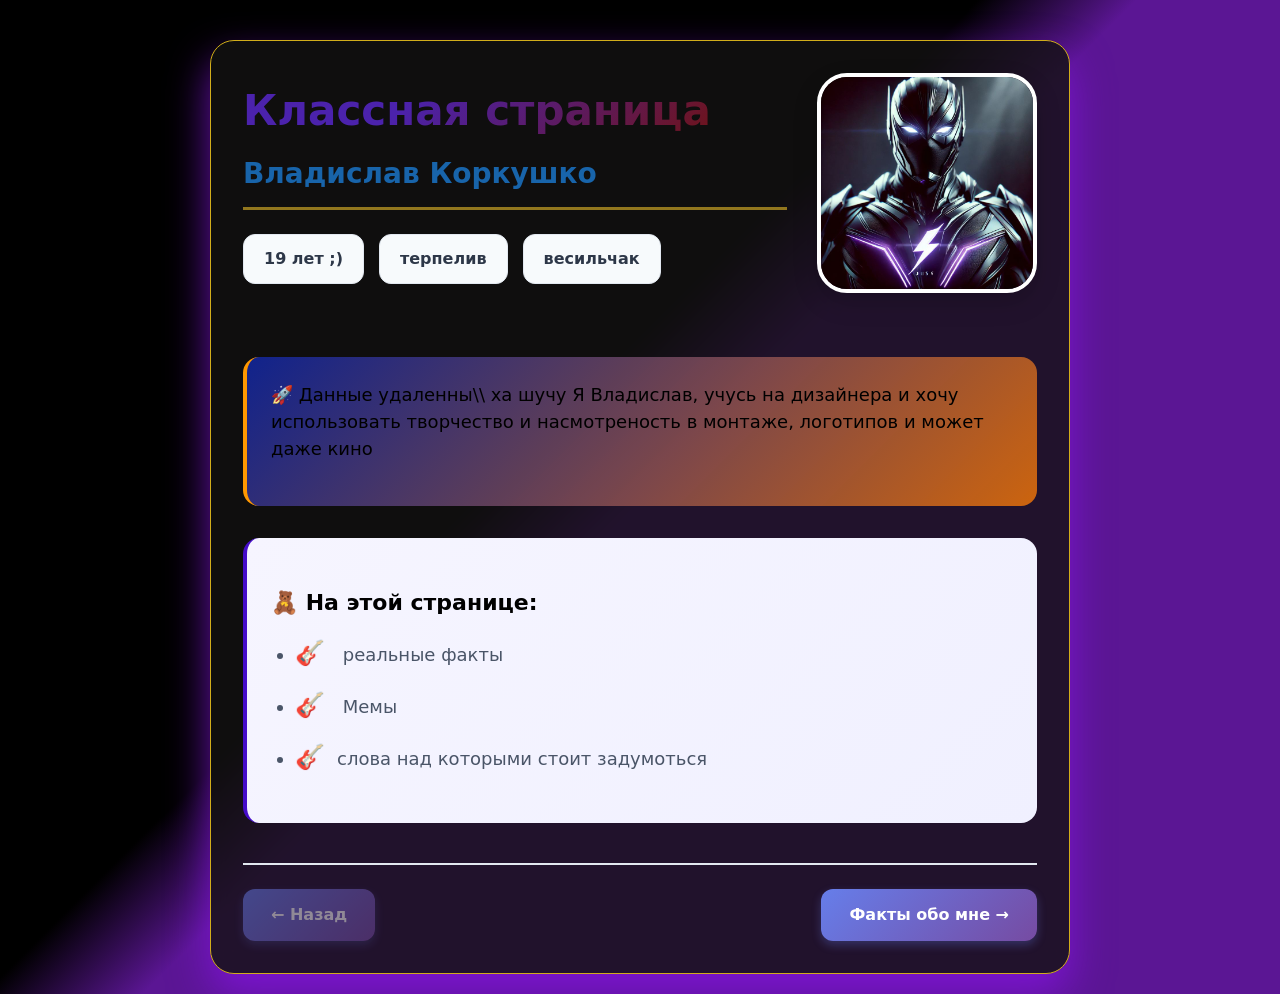
<file: index.html>
<!DOCTYPE html>
<html lang="ru">
<head>
    <meta charset="UTF-8">
    <meta name="viewport" content="width=device-width, initial-scale=1.0">
    <title>The hero - Космическая страница</title>
    <link rel="stylesheet" href="styles.css">
</head>
<body>
    <div class="content">
        <div class="container">
            <div class="header-with-image">
                <div class="header-text">
                    <h1>Классная страница</h1>
                    <h2>Владислав Коркушко</h2>
                    <div class="stats">
                        <span class="stat">19 лет ;)</span>
                        <span class="stat">терпелив</span>
                        <span class="stat">весильчак</span>
                    </div>
                </div>
                <img src="images/34.jpg" alt="Я" class="racoon-image">
            </div>
            
            <div class="intro-text">
                <p>🚀 Данные удаленны\\ ха шучу Я Владислав, учусь на дизайнера и хочу использовать творчество и насмотреность в монтаже, логотипов и может даже кино
            </div>
            
            <div class="section-list">
                <h3>🧸 На этой странице:</h3>
                <ul>
                    <li><span class="emoji">🎸</span> реальные факты</li>
                    <li><span class="emoji">🎸</span> Мемы</li>
                    <li><span class="emoji">🎸</span>слова над которыми стоит задумоться
                </ul>
            </div>
            
            <div class="page-navigation">
                <a href="#" class="nav-btn" style="opacity: 0.5; pointer-events: none;">← Назад</a>
                <a href="facts.html" class="nav-btn">Факты обо мне →</a>
            </div>
        </div>
    </div>
</body>
</html>
</file>
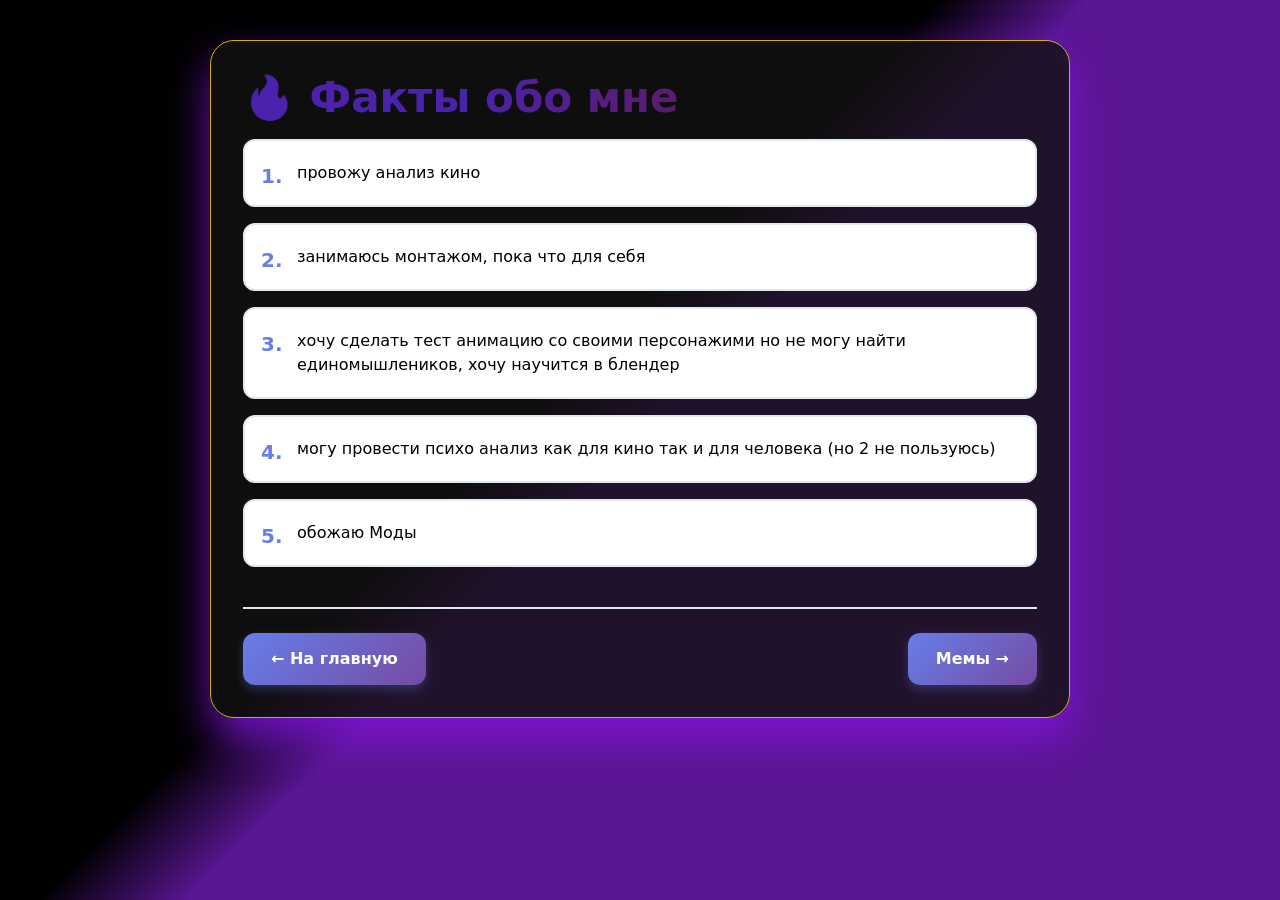
<file: facts.html>
<!DOCTYPE html>
<html lang="ru">
<head>
    <meta charset="UTF-8">
    <meta name="viewport" content="width=device-width, initial-scale=1.0">
    <title>Факты обо мне</title>
    <link rel="stylesheet" href="styles.css">
</head>
<body>
    <div class="content">
        <div class="container">
            <h1>🔥 Факты обо мне</h1>
            
            <div class="fact-list">
                <div class="fact-item">провожу анализ кино</div>
                <div class="fact-item">занимаюсь монтажом, пока что для себя</div>
                <div class="fact-item">хочу сделать тест анимацию со своими персонажими но не могу найти единомышлеников, хочу научится в блендер</div>
                <div class="fact-item">могу провести психо анализ как для кино так и для человека (но 2 не пользуюсь)</div>
                <div class="fact-item">обожаю Моды</div>
            </div>
            
            <div class="page-navigation">
                <a href="index.html" class="nav-btn">← На главную</a>
                <a href="memes.html" class="nav-btn">Мемы →</a>
            </div>
        </div>
    </div>
</body>
</html>
</file>
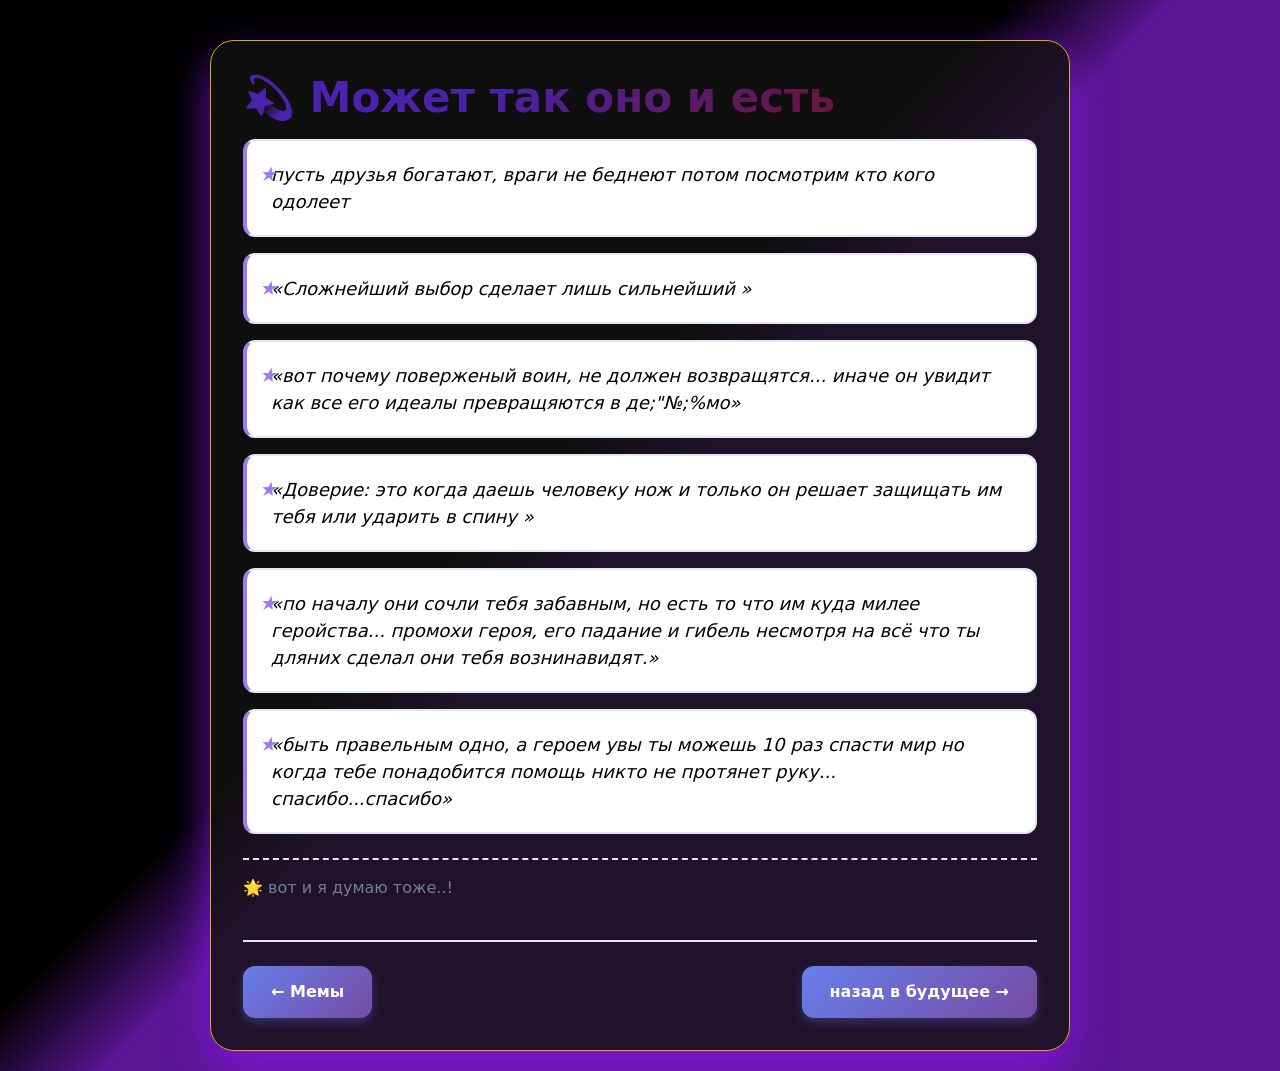
<file: quotes.html>
<!DOCTYPE html>
<html lang="ru">
<head>
    <meta charset="UTF-8">
    <meta name="viewport" content="width=device-width, initial-scale=1.0">
    <title>Цитаты -</title>
    <link rel="stylesheet" href="styles.css">
</head>
<body>
    <div class="content">
        <div class="container">
            <h1>💫 Может так оно и есть</h1>
            
            <div class="quote-item">пусть друзья богатают, враги не беднеют потом посмотрим кто кого одолеет</div>
            <div class="quote-item">«Сложнейший выбор сделает лишь сильнейший »</div>
            <div class="quote-item">«вот почему поверженый воин, не должен возвращятся... иначе он увидит как все его идеалы превращяются в де;"№;%мо»</div>
            <div class="quote-item">«Доверие: это когда даешь человеку нож и только он решает защищать им тебя или ударить в спину »</div>
            <div class="quote-item">«по началу они сочли тебя забавным, но есть то что им куда милее геройства... промохи героя, его падание и гибель несмотря на всё что ты дляних сделал они тебя вознинавидят.»</div>
            <div class="quote-item">«быть правельным одно, а героем увы ты можешь 10 раз спасти мир но когда тебе понадобится помощь никто не протянет руку... спасибо...спасибо»</div>
            
            <div style="clear: both;"></div>
            
            <div class="note">🌟 вот и я думаю тоже..!</div>
            
            <div class="page-navigation">
                <a href="memes.html" class="nav-btn">← Мемы</a>
                <a href="index.html" class="nav-btn">назад в будущее →</a>
            </div>
        </div>
    </div>
</body>
</html>
</file>
<file: styles.css>
* {
    margin: 0;
    padding: 0;
    box-sizing: border-box;
    font-family: -apple-system, BlinkMacSystemFont, 'Segoe UI', system-ui, sans-serif;
}

body {
    background: linear-gradient(135deg, #000000 43%, #5b1694 50%);
    color: #000000;
    line-height: 1.5;
    min-height: 100vh;
}

.content {
    min-height: 100vh;
    padding: 20px;
    max-width: 900px;
    margin: 0 auto;
}

.container {
    background-color: rgba(19, 18, 18, 0.795);
    backdrop-filter: blur(10px);
    border-radius: 24px;
    padding: 32px;
    box-shadow: 0 20px 40px rgba(131, 20, 221, 0.808);
    margin-top: 20px;
    border: 1px solid rgb(209, 173, 27);
}

h1 {
    font-size: 42px;
    font-weight: 800;
    margin-bottom: 16px;
    background: linear-gradient(135deg, #4b22ac 30%, #8a1414c9 90%);
    -webkit-background-clip: text;
    -webkit-text-fill-color: transparent;
    line-height: 1.2;
}

h2 {
    font-size: 28px;
    font-weight: 700;
    margin-bottom: 24px;
    color: #1c86e9b6;
    border-bottom: 3px solid #b49222cb;
    padding-bottom: 12px;
}

h3 {
    font-size: 22px;
    font-weight: 600;
    margin: 24px 0 16px;
    color: #000000;
}

p {
    font-size: 18px;
    margin-bottom: 20px;
    color: #000000;
}

ul {
    margin-left: 24px;
    margin-bottom: 24px;
}

li {
    font-size: 18px;
    margin-bottom: 12px;
    color: #4a5568;
    line-height: 1.5;
}

.section-list {
    background: linear-gradient(135deg, #f6f5ff 0%, #f0f0ff 100%);
    border-radius: 16px;
    padding: 24px;
    margin: 28px 0;
    border-left: 4px solid #450cc9;
}

.section-list li {
    font-size: 18px;
    margin-bottom: 16px;
}

.emoji {
    font-size: 24px;
    margin-right: 12px;
}

.intro-text {
    font-size: 20px;
    background: linear-gradient(135deg, #112fd89f 0%, #cc640e 100%);
    padding: 24px;
    border-radius: 16px;
    border-left: 4px solid #ff9800;
    margin-bottom: 32px;
    font-weight: 500;
}

.fact-item, .quote-item {
    background: white;
    padding: 20px;
    border-radius: 12px;
    margin-bottom: 16px;
    border: 2px solid #e2e8f0;
    counter-increment: item-counter;
    position: relative;
    padding-left: 52px;
    transition: transform 0.2s, box-shadow 0.2s;
}

.fact-item:hover, .quote-item:hover {
    transform: translateY(-2px);
    box-shadow: 0 10px 20px rgba(102, 126, 234, 0.1);
}

.fact-item:before {
    content: counter(item-counter) ".";
    position: absolute;
    left: 16px;
    top: 20px;
    font-weight: 800;
    color: #667eea;
    font-size: 20px;
}

.fact-list {
    counter-reset: item-counter;
}

.meme-item {
    background: linear-gradient(135deg, #faf5ff 0%, #f3e8ff 100%);
    padding: 18px;
    border-radius: 12px;
    margin-bottom: 14px;
    font-weight: 600;
    border-left: 4px solid #9f7aea;
    font-size: 18px;
}

.meme-item:nth-child(2) {
    border-left-color: #ed64a6;
}

.meme-item:nth-child(3) {
    border-left-color: #f6ad55;
}

.meme-item:nth-child(4) {
    border-left-color: #48bb78;
}

.quote-item {
    border-left: 4px solid #9f7aea;
    font-style: italic;
    padding-left: 24px;
    font-size: 18px;
}

.quote-item:before {
    content: "★";
    position: absolute;
    left: 12px;
    top: 18px;
    font-size: 20px;
    color: #9f7aea;
    font-weight: bold;
}

.page-navigation {
    display: flex;
    justify-content: space-between;
    margin-top: 40px;
    padding-top: 24px;
    border-top: 2px solid #e2e8f0;
}

.nav-btn {
    background: linear-gradient(135deg, #667eea 0%, #764ba2 100%);
    color: white;
    border: none;
    padding: 14px 28px;
    border-radius: 12px;
    font-size: 16px;
    font-weight: 600;
    cursor: pointer;
    transition: all 0.3s;
    box-shadow: 0 4px 10px rgba(102, 126, 234, 0.3);
    text-decoration: none;
    display: inline-block;
}

.nav-btn:hover {
    transform: scale(1.05);
    box-shadow: 0 6px 15px rgba(102, 126, 234, 0.4);
}

.nav-btn:disabled {
    background: #cbd5e0;
    transform: none;
    box-shadow: none;
    cursor: not-allowed;
}

hr {
    border: none;
    height: 2px;
    background: linear-gradient(90deg, #667eea 0%, #764ba2 100%);
    margin: 24px 0;
}

.note {
    font-size: 16px;
    color: #718096;
    margin-top: 24px;
    padding-top: 16px;
    border-top: 2px dashed #e2e8f0;
}

.highlight {
    color: #ed64a6;
    font-weight: 700;
}

.uppercase {
    text-transform: uppercase;
    font-weight: 700;
    letter-spacing: 1px;
}

/* Стили для картинок */
.racoon-image {
    width: 220px;
    height: 220px;
    border-radius: 30px;
    object-fit: cover;
    margin: 0 auto 24px;
    display: block;
    box-shadow: 0 10px 25px rgba(0, 0, 0, 0.2);
    border: 4px solid white;
}

.header-with-image {
    display: flex;
    align-items: center;
    gap: 30px;
    margin-bottom: 40px;
    flex-wrap: wrap;
}

.header-text {
    flex: 1;
    min-width: 300px;
}

.image-grid {
    display: grid;
    grid-template-columns: repeat(2, 1fr);
    gap: 25px;
    margin: 30px 0;
}

.meme-image {
    width: 100%;
    border-radius: 16px;
    box-shadow: 0 5px 15px rgba(0, 0, 0, 0.1);
    border: 3px solid white;
    transition: transform 0.3s;
}

.meme-image:hover {
    transform: scale(1.02);
}

.fact-image {
    width: 180px;
    height: 180px;
    border-radius: 30px;
    object-fit: cover;
    margin: 0 auto 20px;
    display: block;
    border: 4px solid #667eea;
}

.quote-image {
    width: 150px;
    height: 150px;
    border-radius: 30px;
    object-fit: cover;
    float: right;
    margin: 0 0 20px 20px;
    shape-outside: border-box;
    border: 4px solid #9f7aea;
}

@media (max-width: 768px) {
    .content {
        padding: 12px;
    }
    
    .container {
        padding: 20px;
    }
    
    h1 {
        font-size: 32px;
    }
    
    h2 {
        font-size: 24px;
    }
    
    .header-with-image {
        flex-direction: column;
        text-align: center;
    }
    
    .image-grid {
        grid-template-columns: 1fr;
    }
    
    .quote-image {
        float: none;
        margin: 0 auto 20px;
        display: block;
    }
}

.badge {
    display: inline-block;
    background: linear-gradient(135deg, #fbbf24 0%, #f59e0b 100%);
    color: white;
    padding: 6px 12px;
    border-radius: 20px;
    font-size: 14px;
    font-weight: 600;
    margin-right: 8px;
}

.stats {
    display: flex;
    gap: 15px;
    margin: 20px 0;
    flex-wrap: wrap;
}

.stat {
    background: #f7fafc;
    padding: 12px 20px;
    border-radius: 12px;
    border: 1px solid #e2e8f0;
    font-weight: 600;
    color: #2d3748;
}
</file>
